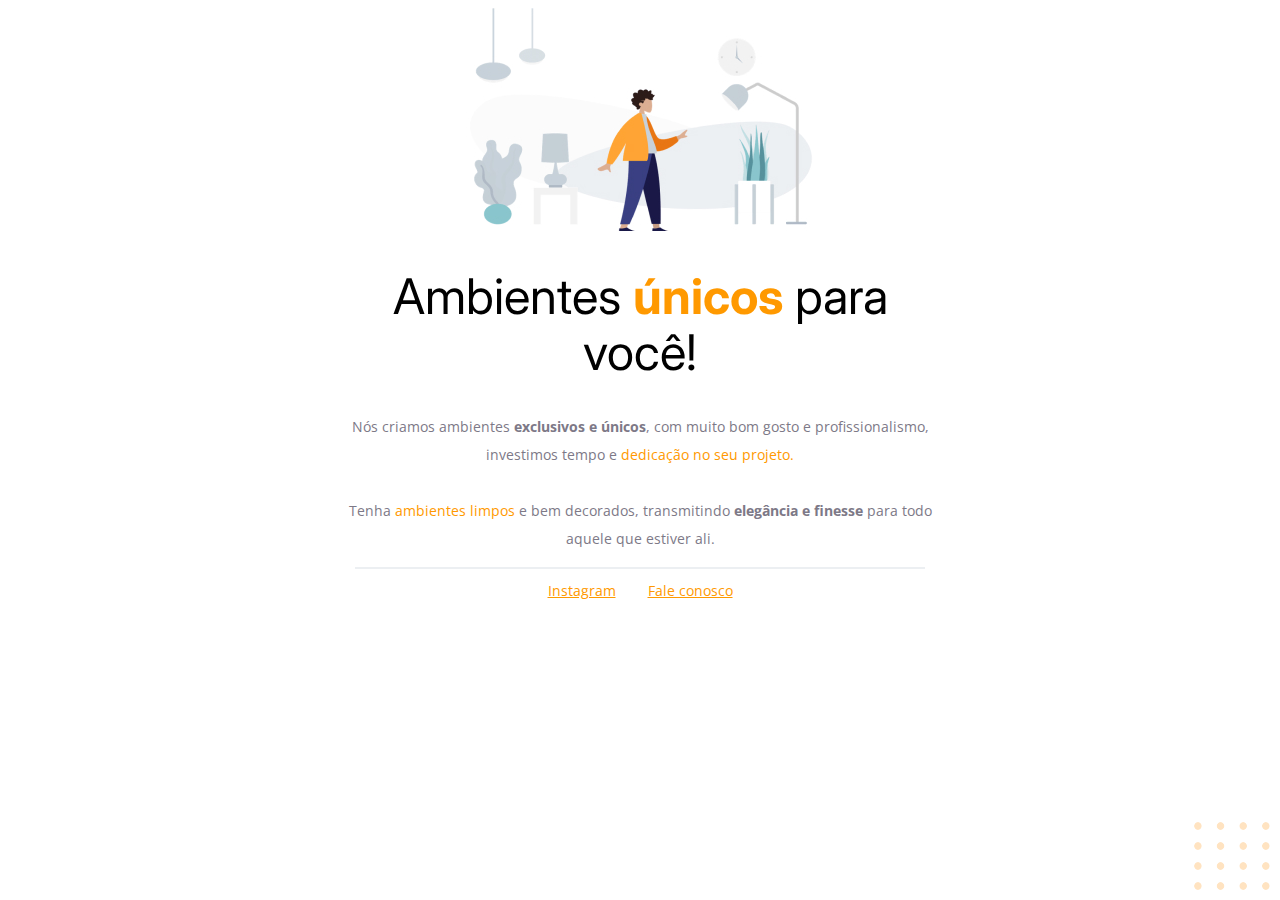
<file: desafio01/index.html>
<!-- Instrução que define o tipo do documento. -->
<!DOCTYPE html>
<html lang="pt-br">
  <!-- Tag <head> contém as instruções para a página -->
  <head>
    <link rel="preconnect" href="https://fonts.googleapis.com" />
    <link rel="preconnect" href="https://fonts.gstatic.com" crossorigin />
    <meta charset="UTF-8" />
    <meta name="viewport" content="width=device-width, initial-scale=1.0" />
    <title>Móveis customizados</title>

    <link
      href="https://fonts.googleapis.com/css2?family=Inter:wght@400;700&family=Open+Sans:wght@400;700&display=swap"
      rel="stylesheet"
    />

    <link rel="stylesheet" href="style.css" />
  </head>

  <!-- Tag <body> é o corpo do documento, onde tem as informações que serão mostradas. -->
  <body>
    <div id="hero">
      <img src="images/img1.jpg" alt="Desenho de uma pessoa vestindo uma camisa amarela em uma sala com Móveis"/>
      <h1>Ambientes <span>únicos</span> para você!</h1>
      <p>Nós criamos ambientes <strong>exclusivos e únicos</strong>, com muito
        bom gosto e profissionalismo, investimos tempo e
        <span>dedicação no seu projeto.</span>

        <br />
        <br />
        Tenha <span>ambientes limpos</span> e bem decorados, transmitindo
        <strong>elegância e finesse</strong>
        para todo aquele que estiver ali.
      </p>
    </div>


    <div id="footer">
      <div class="line"></div>
        <a target="_blank" href="https://instagram.com/moveisparavoce">Instagram</a>
        <a href="mailto:contato@moveisparavoce.com">Fale conosco</a>
    </div>


    <img id="balls" src="images/balls.svg" alt="Bolinhas alaranjadas no canto inferior direito da tela"/>
  </body>
</html>
</file>
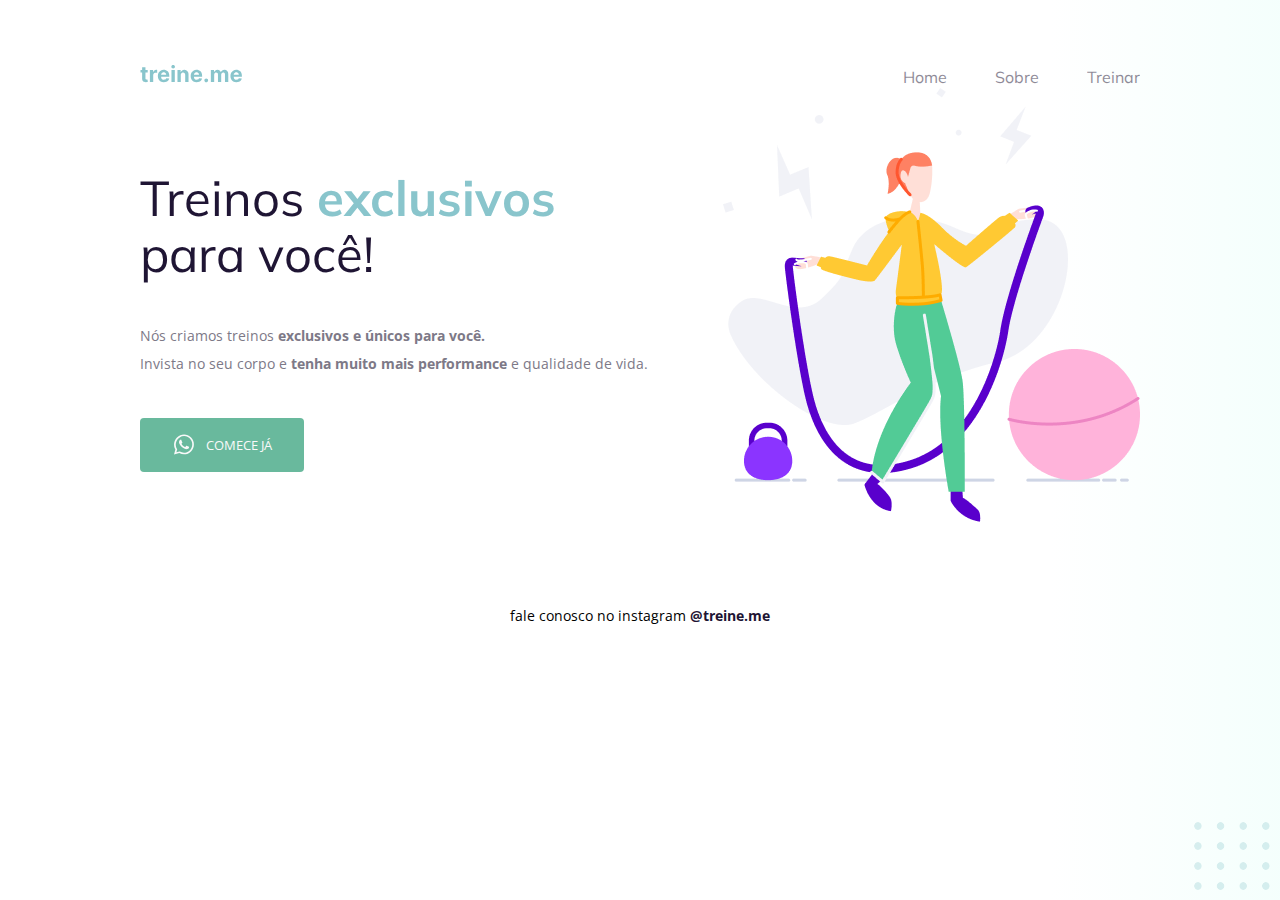
<file: desafio_02/index.html>
<!DOCTYPE html>
<html lang="pt-br">
  <head>
    <link rel="preconnect" href="https://fonts.googleapis.com">
    <link rel="preconnect" href="https://fonts.gstatic.com" crossorigin>

    <meta charset="UTF-8" />
    <meta name="viewport" content="width=device-width, initial-scale=1.0" />
    <title>Treine me</title>

    <link href="https://fonts.googleapis.com/css2?family=Mulish:wght@400;700&family=Open+Sans:wght@400;700&display=swap" rel="stylesheet">

    <link rel="stylesheet" href="./style.css">

  </head>
  <body>
    <div class="page">
      <nav>
          <a id="logo" href="#">
            <img src="images/logo.svg" alt="Treine.me" />
          </a>
          <ul>
            <li><a href="#">Home</a></li>
            <li><a href="#">Sobre</a></li>
            <li><a href="#">Treinar</a></li>
          </ul>
      </nav>
      
      <main>
          <section class="text">
            <h1>Treinos <span>exclusivos</span> para você!</h1>
           
            <p>
              Nós criamos treinos <strong>exclusivos e únicos para você.</strong></br>
              Invista no seu corpo e <strong>tenha muito mais performance</strong> e qualidade de vida.
            </p>

            <button>
              <img src="images/whats.svg" alt="Ícone do whatsapp"> Comece já                
            </button>

          </section>

            <img src="images/img.png" alt="Desenho de uma mulher pulando corta numa academia.">


      </main>

      <footer>
          fale conosco no instagram <a href="https://instagram.com/treineme" target="_blank">@treine.me</a>
      </footer>
    </div>

    <img id="balls" src="images/balls.svg" alt="Bolinhas decorativas verdes no canto inferior direito da página.">

  </body>
</html>
</file>
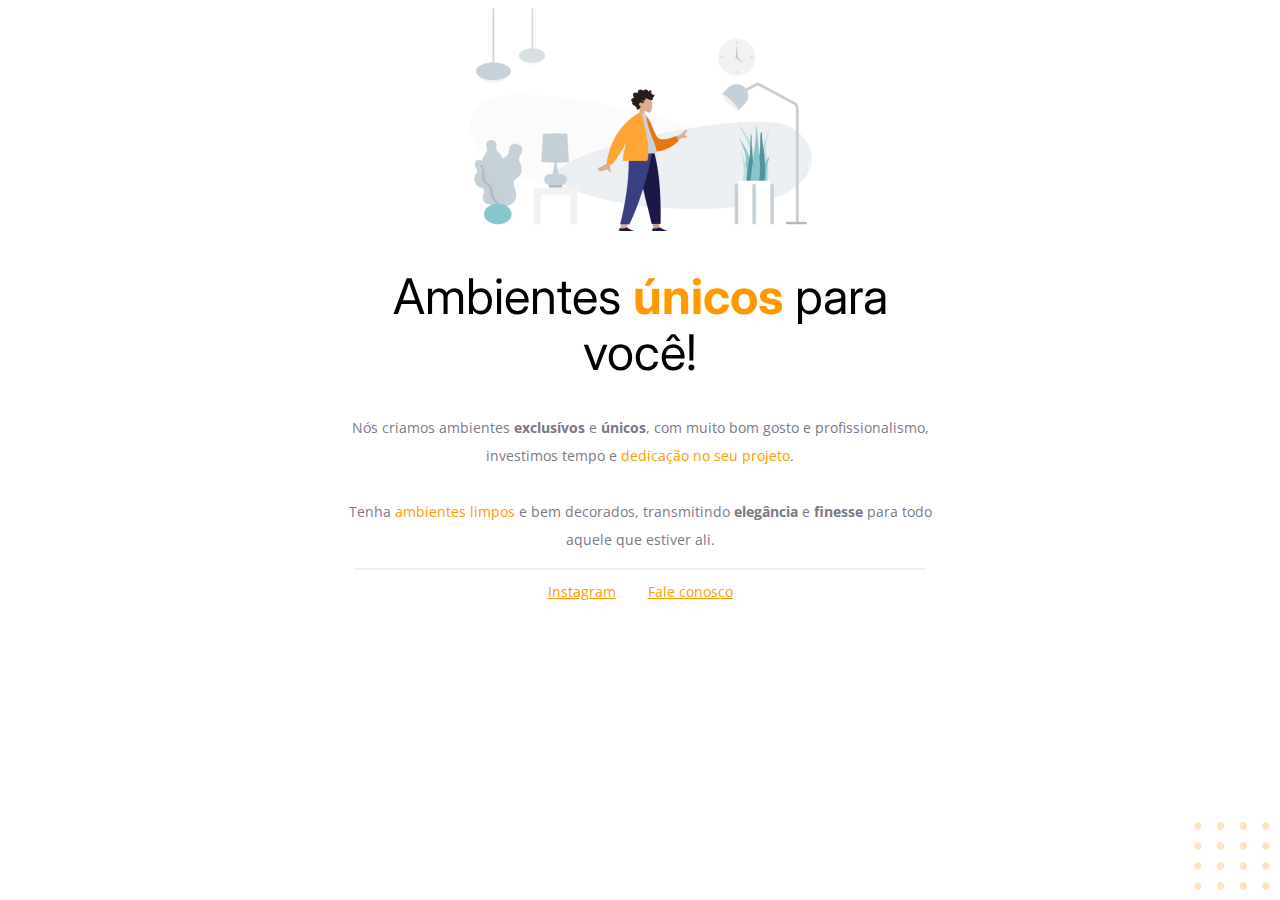
<file: projeto01/index.html>
<!DOCTYPE html>
<html lang="pt-br">
<head>
    <link rel="preconnect" href="https://fonts.googleapis.com">
    <link rel="preconnect" href="https://fonts.gstatic.com" crossorigin>
    <meta charset="UTF-8">
    <meta name="viewport" content="width=device-width, initial-scale=1.0">
    <title>Moveis customizados</title>
    <link href="https://fonts.googleapis.com/css2?family=Inter:wght@400;700&family=Open+Sans:wght@400;700&display=swap" rel="stylesheet">
    <link rel="stylesheet" href="style.css">

</head>
<body>
    <div id="hero">
        <img src="images/img1.jpg" alt="Pessoa vestindo camisa amarela">
        <h1>Ambientes <span> únicos</span> para você!</h1>

        <p>Nós criamos ambientes <strong>exclusívos</strong> e <strong>únicos</strong>,
            com muito bom gosto e profissionalismo, 
            investimos tempo e <span>dedicação no seu projeto</span>.
            <br/>
            <br/>
            Tenha <span>ambientes limpos</span> e bem decorados,
            transmitindo <strong>elegância</strong>  e 
        <strong>finesse</strong> para todo aquele que estiver ali.</p>
    </div>
    <div id="footer">
        <div id="line"></div>
        <a href="http://instagram.com/marcelomagario" target="_blank">Instagram</a>
        <a href="mailto:contato@marcelo.com">Fale conosco</a>
    </div>
    
<img id="balls" src="images/balls.svg" alt="Bolinhas no canto inferior direito da tela">   
</body>
</html>
</file>
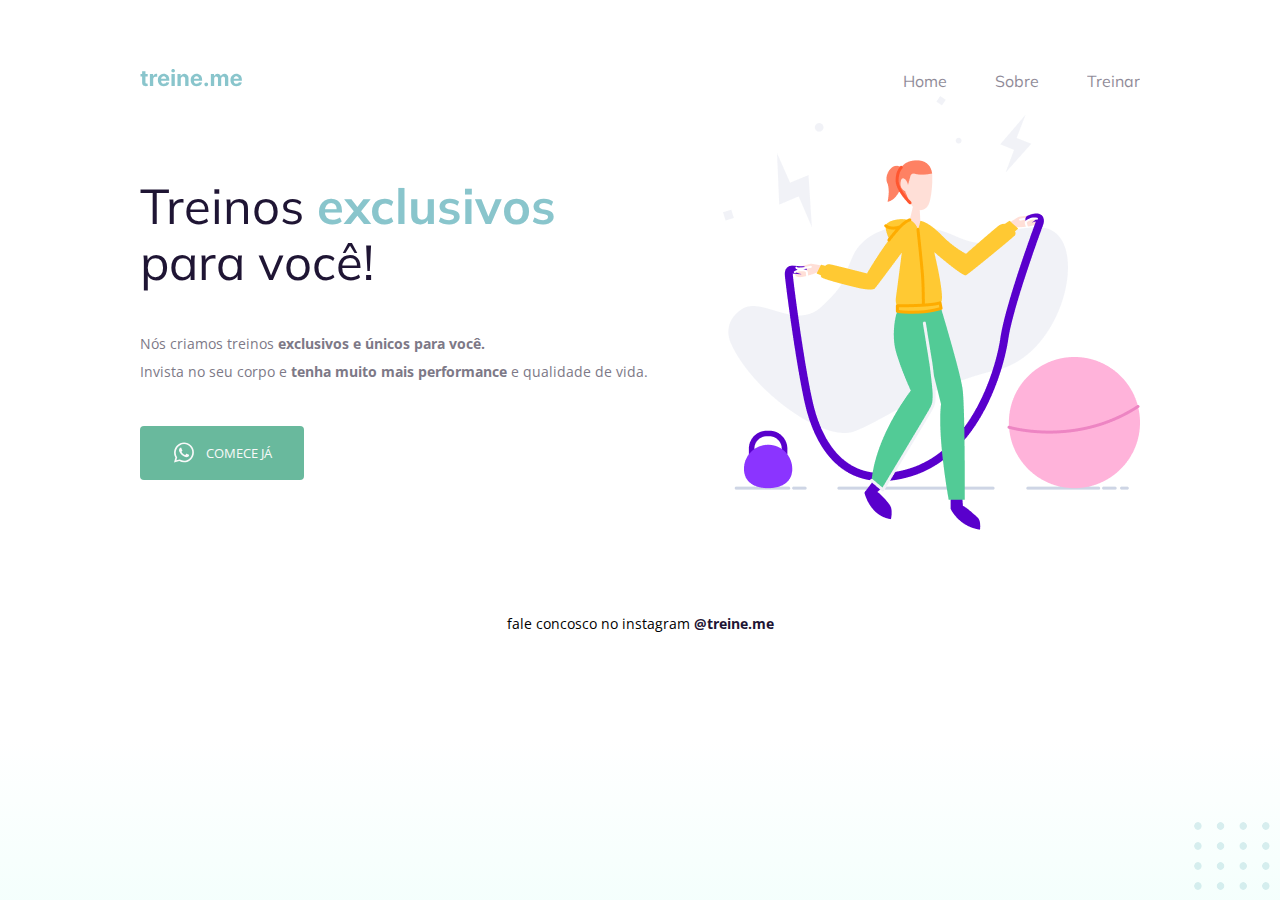
<file: projeto02/index.html>
<!DOCTYPE html>
<html lang="pt-br">
<head>
    <link rel="preconnect" href="https://fonts.googleapis.com">
    <link rel="preconnect" href="https://fonts.gstatic.com" crossorigin>
    <meta charset="UTF-8">
    <meta http-equiv="X-UA-Compatible" content="IE=edge">
    <meta name="viewport" content="width=device-width, initial-scale=1.0">
    <title>Treine me</title>
    
    <link href="https://fonts.googleapis.com/css2?family=DM+Sans:wght@500&family=Inter:wght@400;700&family=Mulish:wght@400;700&family=Open+Sans:wght@400;700&display=swap" rel="stylesheet">
    <link rel="stylesheet" href="style.css">

</head>
<body>
    <div class="page">
        
            <nav>
                <a id="logo" href="#">
                    <img src="./images/logo.svg" alt="Treine me">
                </a>
                <ul>
                    <li><a href="#"> Home</a></li>
                    <li><a href="#"> Sobre</a></li>
                    <li><a href="#"> Treinar</a></li>
                </ul>
            </nav>
        
        <main>
            <section class="text">
                <h1>Treinos <span>exclusivos</span> para você!</h1>
                <p>Nós criamos treinos <strong> exclusivos e únicos para você.</strong> <br>
                 Invista no seu corpo e <strong>tenha muito mais performance</strong> e qualidade de vida.</p>
                 <button><img src="./images/whats.svg" alt="Icone do Whatsapp"> Comece já</button>
            </section>
            <img src="./images/img.png" alt="desenho de umaa mulher pulando corda numa academia">
        </main>
        <footer>fale concosco no instagram <a href="https://instagram.com/treineme" target="_blank">@treine.me</a></footer>
    </div>
    <img id="balls" src="./images/balls.svg" alt="bolinhas decorativas">
</body>
</html>
</file>
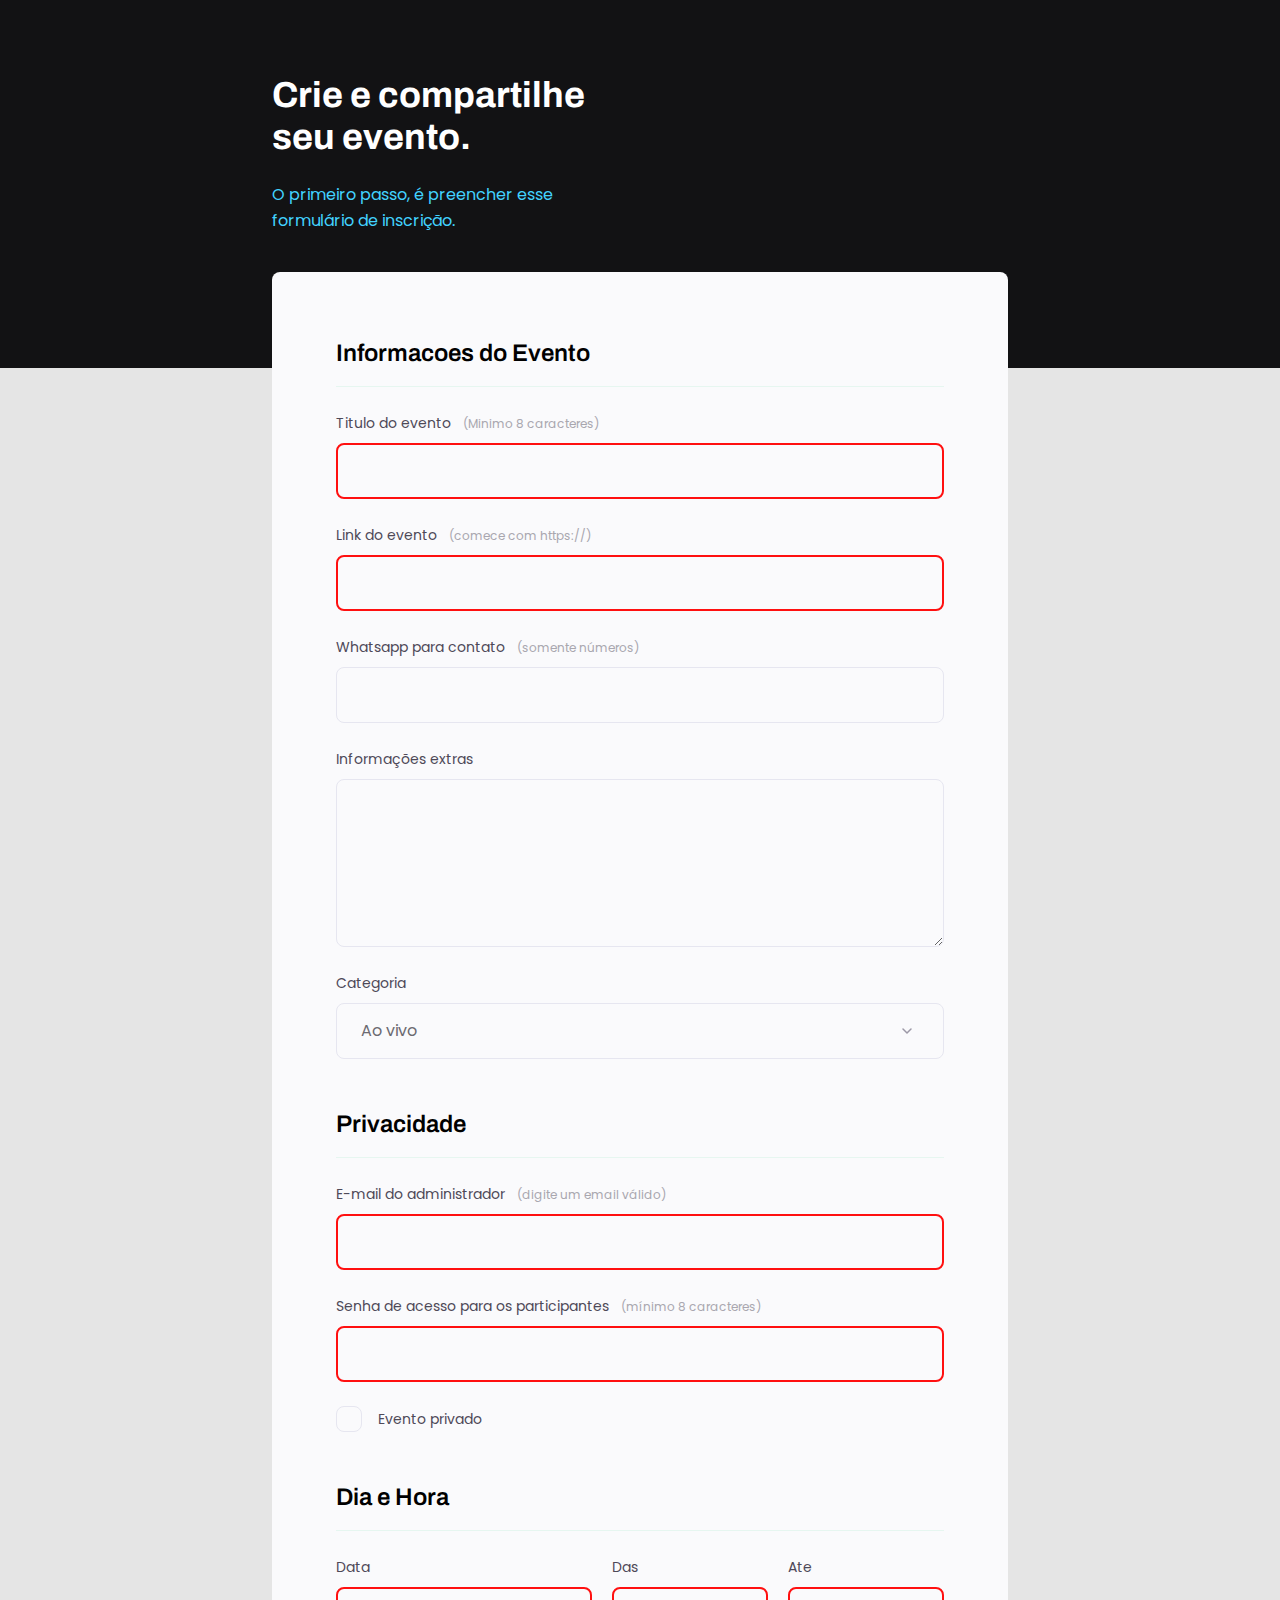
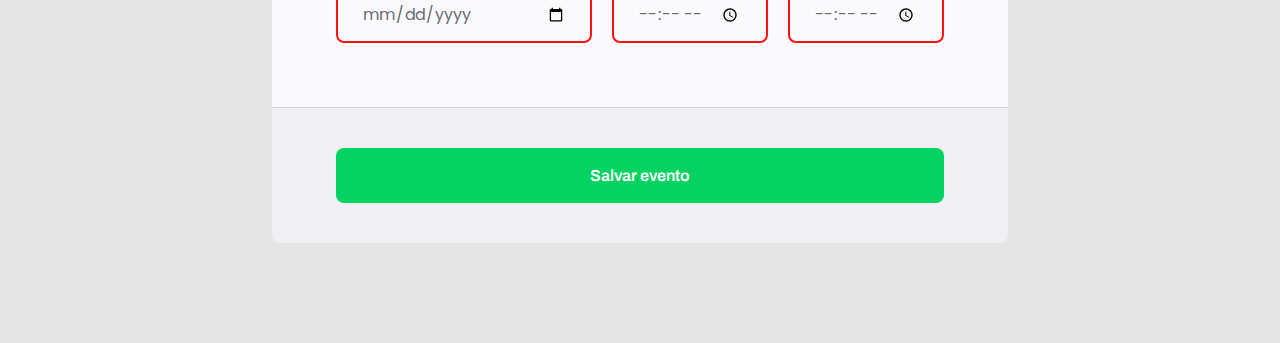
<file: projeto03/index.html>
<!DOCTYPE html>
<html lang="pt-br">
<head>
    <link rel="preconnect" href="https://fonts.googleapis.com">
    <link rel="preconnect" href="https://fonts.gstatic.com" crossorigin>
    <meta charset="UTF-8">
    <meta name="viewport" content="width=device-width, initial-scale=1.0">
    <title>Crie e compartilhe seu evento.</title>
    <link rel="stylesheet" href="style.css">

    <link href="https://fonts.googleapis.com/css2?family=Archivo:wght@600;700&family=Poppins&display=swap" rel="stylesheet">



</head>
<body>
    <div class="page">
        <header>
            <h1>Crie e compartilhe seu evento.</h1>
            <p>O primeiro passo, é preencher esse formulário de inscrição.</p>
        </header>

        <form id="my-form">
            <fieldset>
                
                <div class="fieldset-wrapper">
                    
                    <legend>Informacoes do Evento</legend>


                    <div class="input-wrapper">
                        <label for="event-title">Titulo do evento<span>(Minimo 8 caracteres)</span></label>
                        <input type="text" id="event-title" required />
                    </div>

                    <div class="input-wrapper">
                        <label for="event-link">Link do evento<span>(comece com https://)</span></label>
                        <input type="url" id="event-link" required />
                    </div>

                    <div class="input-wrapper">
                        <label for="event-whatsapp">Whatsapp para contato<span>(somente números)</span></label>
                        <input type="number" id="event-whatsapp" />
                    </div>

                    <div class="input-wrapper">
                        <label for="event-info">Informações extras</label>
                        <textarea id="event-info"></textarea>
                    </div>


                    <div class="input-wrapper">
                        <label for="event-category">Categoria</label>
                        <select id="event-category">
                            <option value="live">Ao vivo</option>
                            <option value="podcast">Podcast</option>
                            <option value="mentorship">Mentoria</option>
                        </select>
                    </div>
                </div>
            </fieldset>
        
            <fieldset>
                
                <div class="fieldset-wrapper">

                    <legend>Privacidade</legend>


                    <div class="input-wrapper">
                        <label for="event-email">E-mail do administrador<span>(digite um email válido)</span></label>
                        <input type="email" id="event-email" required />
                    </div>

                    <div class="input-wrapper">
                        <label for="event-password">Senha de acesso para os participantes<span>(mínimo 8 caracteres)</span></label>
                        <input type="password" id="event-password" required />
                    </div>

                    <div class="checkbox-wrapper">
                        
                        <input type="checkbox" id="event-private" />
                        <label for="event-private">Evento privado</label>
                        
                    </div>

                </div>
            </fieldset>

            <fieldset>
                
                <div class="fieldset-wrapper">

                    <legend>Dia e Hora</legend>

                    <div class="col-3">
                        <div class="input-wrapper">
                            <label for="event-date">Data</label>
                            <input type="date" id="event-date" required/>
                        </div>
    
                        <div class="input-wrapper">
                            <label for="event-begin">Das</label>
                            <input type="time" id="event-begin" required/>
                        </div>

                        <div class="input-wrapper">
                            <label for="event-end">Ate</label>
                            <input type="time" id="event-end" required/>
                        </div>
                    </div>
               
                </div>
            </fieldset>          

        </form>
        
        <footer>
            <button
            class="button"
            form="my-form">
            Salvar evento
        </button>
<!-- 
            <input
            class="button"
            type="submit"
            form="my-form"
            value="Salvar evento"> -->
        </footer>

    </div>
    
</body>
</html>
</file>
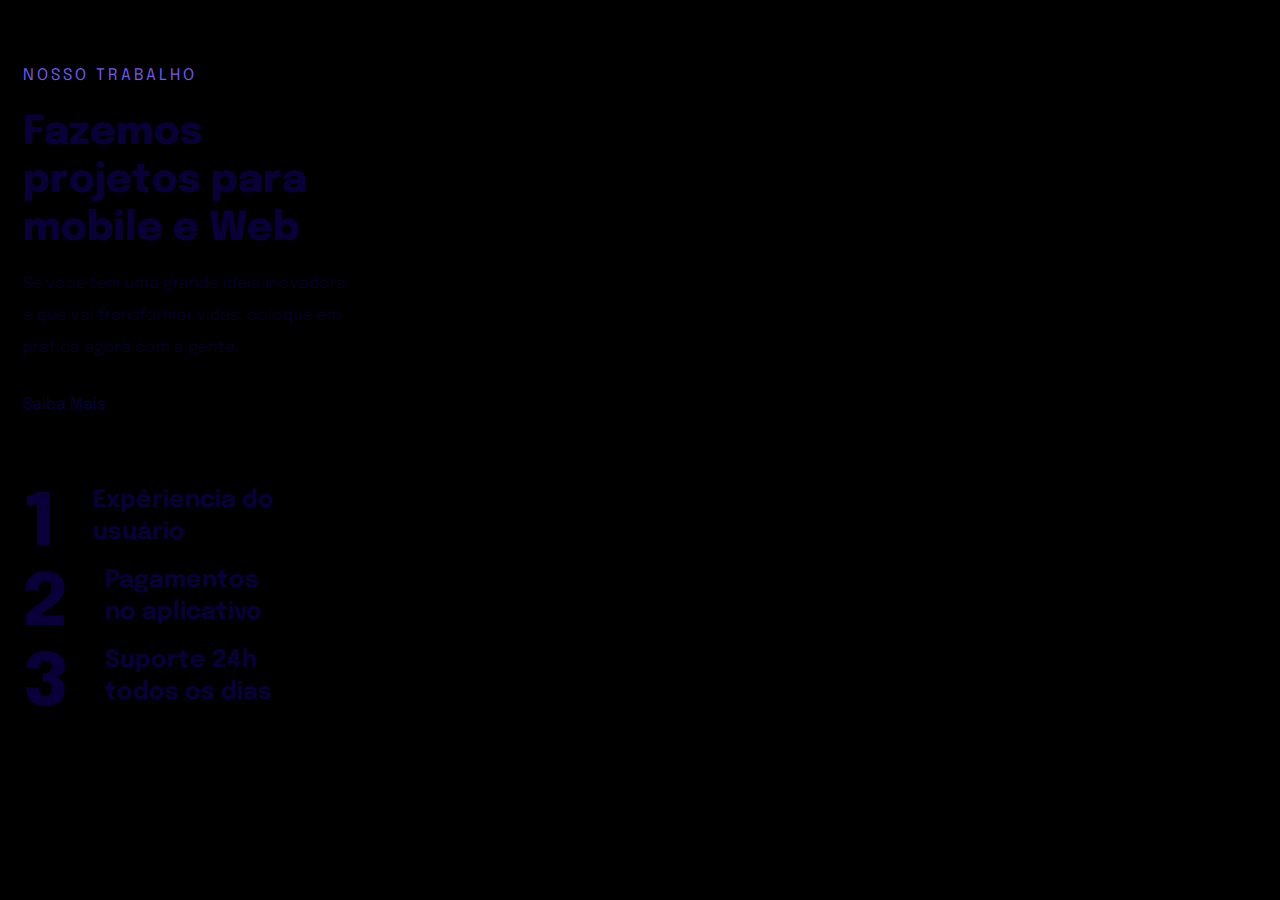
<file: projeto04/index.html>
<!DOCTYPE html>
<html lang="pt-br">
<head>
    <link rel="preconnect" href="https://fonts.googleapis.com">
    <link rel="preconnect" href="https://fonts.gstatic.com" crossorigin>
    
    <meta charset="UTF-8">
    <meta name="viewport" content="width=device-width, initial-scale=1.0">
    <title>Introdução à Resposividade</title>
    <link rel="stylesheet" href="style.css" />
    <link href="https://fonts.googleapis.com/css2?family=Epilogue:wght@400;700;800&display=swap" rel="stylesheet">
</head>
<body>
    <main>
        <p>Nosso Trabalho</p>
        <h1>Fazemos projetos para mobile e Web</h1>
        <p>Se você tem uma grande ideia inovadora e que vai transformar vidas, coloque em prática agora com a gente. </p>
        <a href="#">Saiba Mais</a>
        <ul>
            <li><span>1</span>Expêriencia do usuário</li>
            <li><span>2</span>Pagamentos no aplicativo</li>
            <li><span>3</span>Suporte 24h todos os dias</li>
        </ul>
    </main>
</body>
</html>
</file>
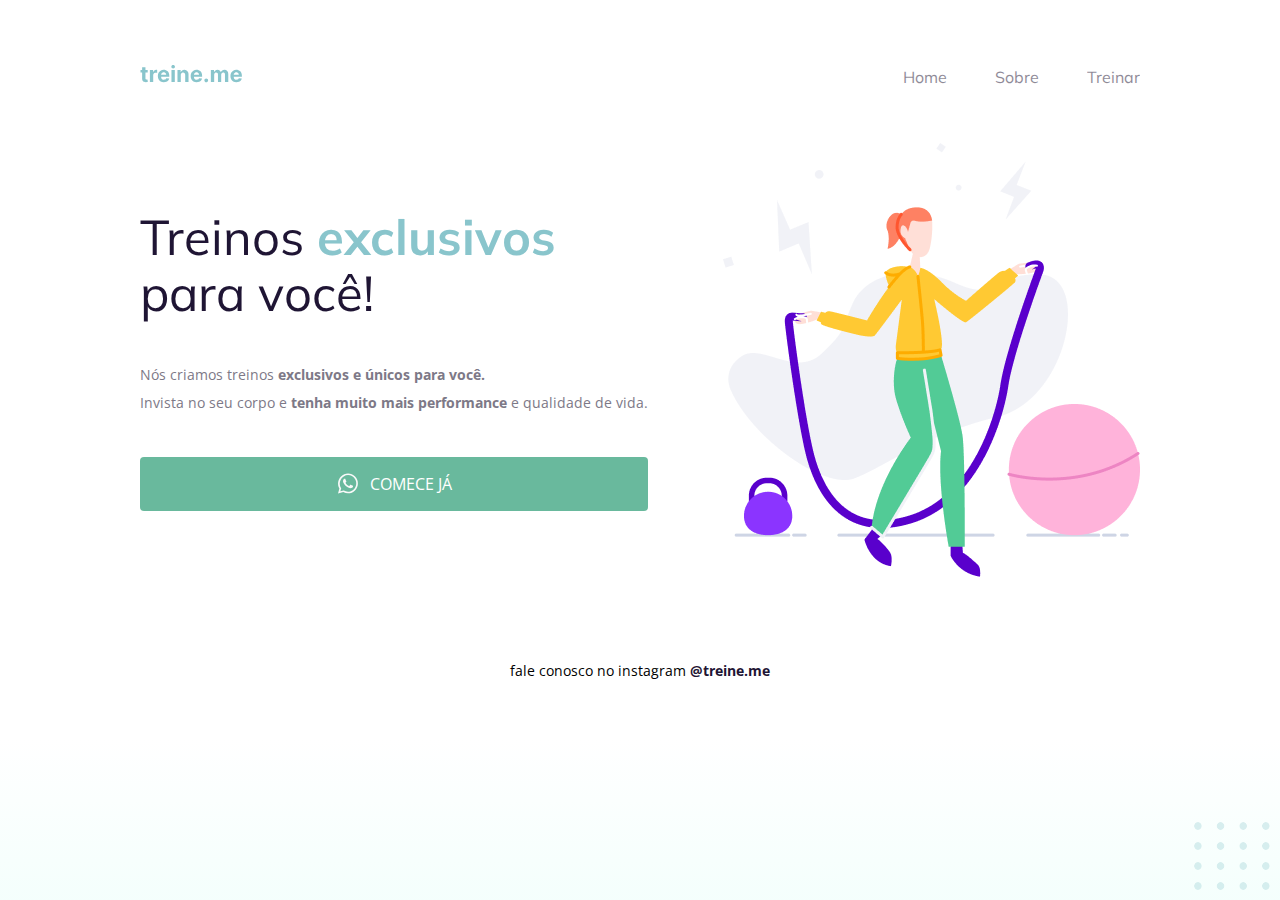
<file: projeto02/Desafio02_intermediario/index.html>
<!DOCTYPE html>
<html lang="pt-br">
  <head>
    <link rel="preconnect" href="https://fonts.googleapis.com">
    <link rel="preconnect" href="https://fonts.gstatic.com" crossorigin>

    <meta charset="UTF-8" />
    <meta name="viewport" content="width=device-width, initial-scale=1.0" />
    <title>Treine me</title>

    <link href="https://fonts.googleapis.com/css2?family=Mulish:wght@400;700&family=Open+Sans:wght@400;700&display=swap" rel="stylesheet">

    <link rel="stylesheet" href="style.css">

  </head>
  <body>
    <div class="page">
        <div class="nav">
          <a id="logo" href="#">
            <img src="images/logo.svg" alt="Treine.me" />
          </a>
          <div class="list">
            <div class="item"><a href="#">Home</a></div>
            <div class="item"><a href="#">Sobre</a></div>
            <div class="item"><a href="#">Treinar</a></div>
          </div>
        </div class="nav">
    
      <div class="main">
        <div>
          <div class="title">Treinos <span>exclusivos</span> para você!</div>

          <div class="subtitle">
            Nós criamos treinos <strong>exclusivos e únicos para você.</strong></br>
            Invista no seu corpo e <strong>tenha muito mais performance</strong> e qualidade de vida.
          </div>

          <div class="button">
              <img src="images/whats.svg" alt="Ícone do whatsapp">
              Comece já
          </div>

        </div>

        <img src="images/img.png" alt="Desenho de uma mulher pulando corta numa academia.">
      </div>
      <div class="footer">
          fale conosco no instagram <a href="https://instagram.com/treineme" target="_blank">@treine.me</a>
      </div>
    </div>

    <img id="balls" src="images/balls.svg" alt="Bolinhas decorativas verdes no canto inferior direito da página.">

  </body>
</html>
</file>
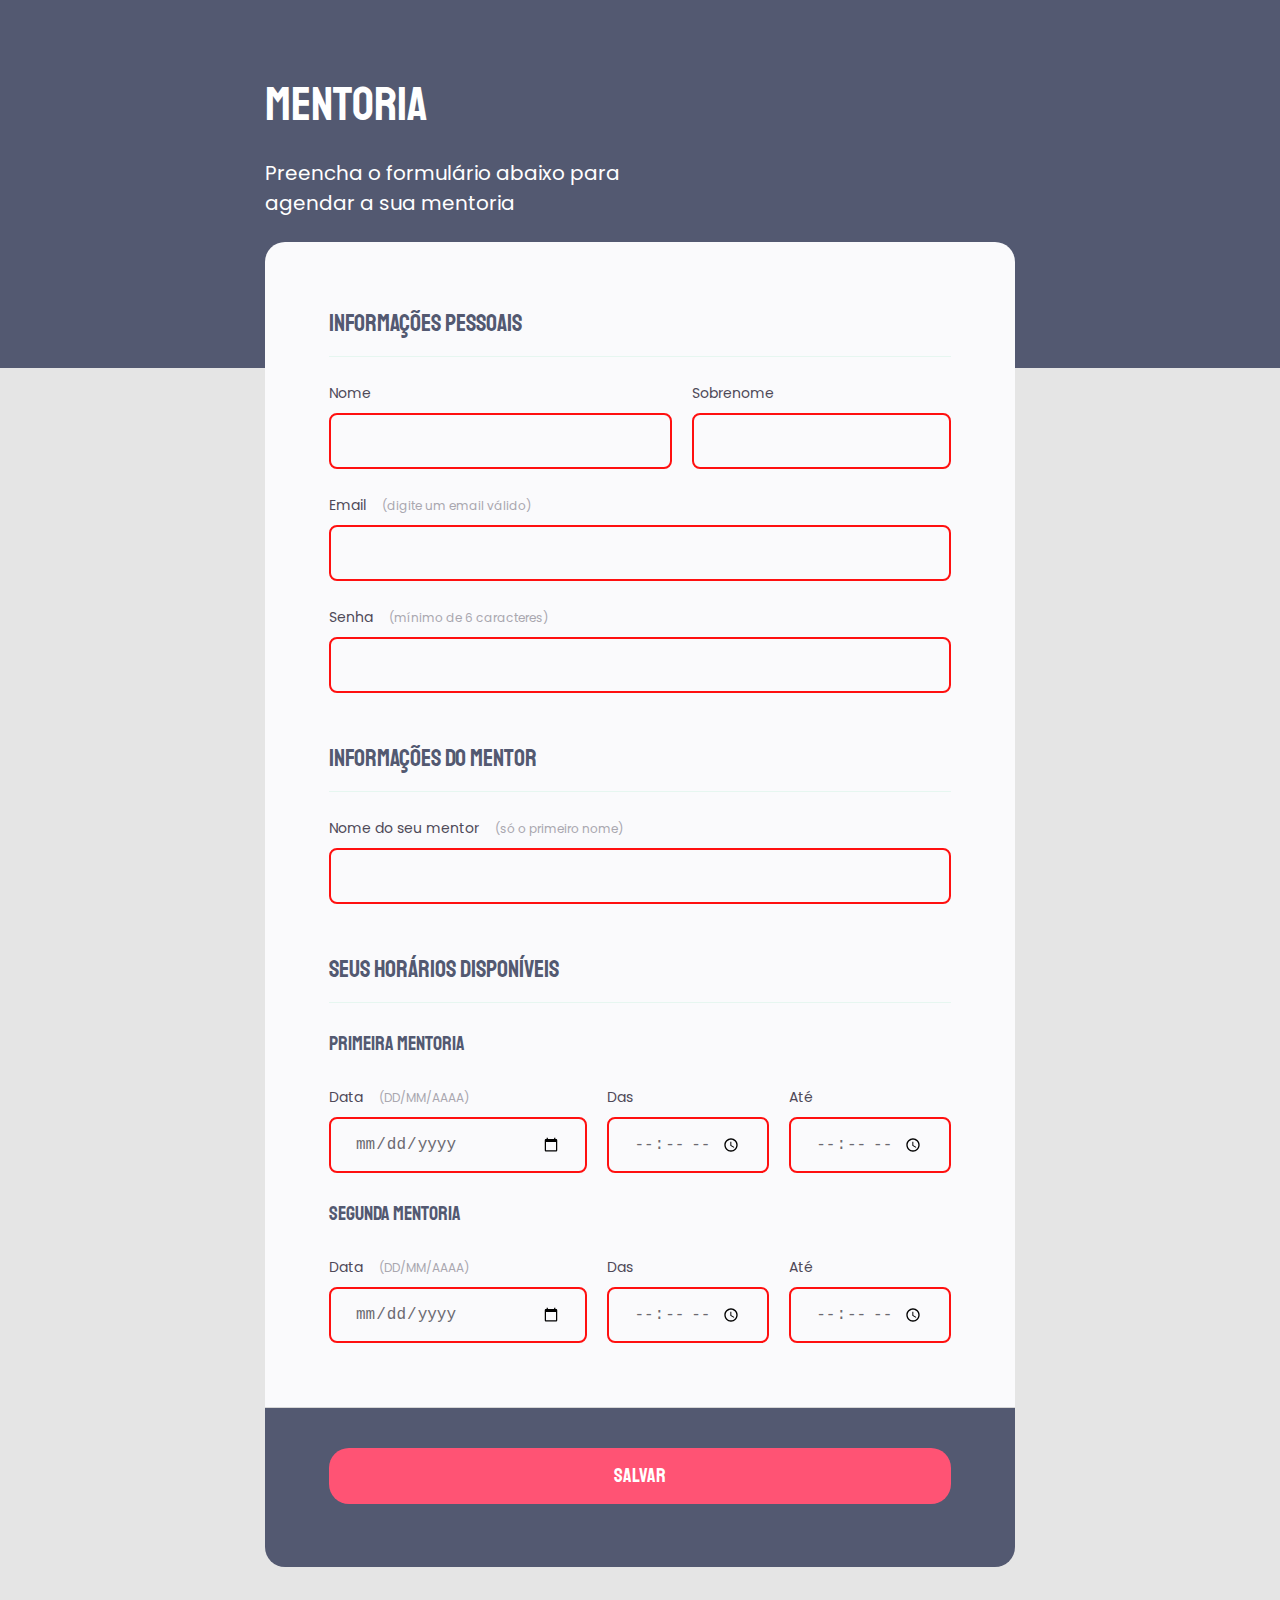
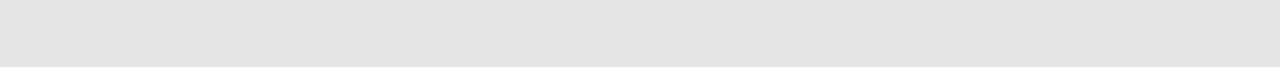
<file: projeto03/desafio03/index.html>
<!DOCTYPE html>
<html lang="pt-br">
<head>
    <link rel="preconnect" href="https://fonts.googleapis.com">
    <link rel="preconnect" href="https://fonts.gstatic.com" crossorigin>
    <meta charset="UTF-8">
    <meta http-equiv="X-UA-Compatible" content="IE=edge">
    <meta name="viewport" content="width=device-width, initial-scale=1.0">
    <title>Mentoria</title>
    <link rel="stylesheet" href="style.css">
    <link href="https://fonts.googleapis.com/css2?family=Poppins&family=Staatliches&display=swap" rel="stylesheet">
</head>
<body>
    <div class="page">
        <header>
            <h1>Mentoria</h1>
            <p>Preencha o formulário abaixo para agendar a sua mentoria</p>
        </header>

        <form id="my-form">
            <fieldset>
                <div class="fieldset-wrapper">

                    <legend>Informações pessoais</legend>
                        <div class="col-3">
                            <div class="input-wrapper">
                                <label for="event-name"> Nome </label>     
                                <input type="text" id="event-name" required />
                            </div>

                            <div class="input-wrapper">
                                <label for="event-surname"> Sobrenome </label>     
                                <input type="text" id="event-surname" required />
                            </div>
                        </div>    
                    <div class="input-wrapper">
                        <label for="event-email"> Email <span>(digite um email válido)</span> </label>     
                        <input type="email" id="event-name" required />
                    </div>

                    <div class="input-wrapper">
                        <label for="event-password"> Senha <span>(mínimo de 6 caracteres)</span> </label>     
                        <input type="password" id="event-password" required />
                    </div>

                </div>
            </fieldset>

            <fieldset>
                <div class="fieldset-wrapper">
                    <legend>Informações do mentor</legend>

                    <div class="input-wrapper">
                        <label for="event-mentor"> Nome do seu mentor <span>(só o primeiro nome)</span> </label>     
                        <input type="text" id="event-mentor" required />
                    </div>
                </div>
            </fieldset> 

            <fieldset>
                <div class="fieldset-wrapper">
                    <legend>Seus horários disponíveis</legend>
                    
                    <p>Primeira mentoria</p>
                    <div class="col-3">
                        <div class="input-wrapper">
                            <label for="event-date">Data <span>(DD/MM/AAAA)</span></label>
                            <input type="date" id="event-date" required/>
                        </div>
    
                        <div class="input-wrapper">
                            <label for="event-begin">Das</label>
                            <input type="time" id="event-begin" required/>
                        </div>

                        <div class="input-wrapper">
                            <label for="event-end">Até</label>
                            <input type="time" id="event-end" required/>
                        </div>
                    </div>
                    
                    <p>Segunda mentoria</p>
                    <div class="col-3">
                        <div class="input-wrapper">
                            <label for="event-date">Data <span>(DD/MM/AAAA)</span></label>
                            <input type="date" id="event-date" required/>
                        </div>
    
                        <div class="input-wrapper">
                            <label for="event-begin">Das</label>
                            <input type="time" id="event-begin" required/>
                        </div>

                        <div class="input-wrapper">
                            <label for="event-end">Até</label>
                            <input type="time" id="event-end" required/>
                        </div>
                    </div>
                </div>
            </fieldset>
        </form>


        <footer>
            <button
            class="button"
            form="my-form">
            Salvar
        </button>

        </footer>
    </div>
</body>
</html>
</file>
<file: desafio01/style.css>
body {
  font-family: "Open Sans", sans-serif;
  text-align: center;
}

#hero {
    width: 592px;
    margin: auto;
}

#hero img {
  margin-bottom: 0 auto 72px;
}

h1 {
  font-family: "Inter", sans-serif;
  font-size: 49px;
  line-height: 56px;
  font-weight: normal;
  margin-bottom: 32px;
}

h1 span {
  font-weight: bold;
}

span, a {
  color: #ff9900;
}

p, #footer {
  color: #7d7987;
  font-size: 14px;
  line-height: 28px;
}

#footer a + a {
    margin-left: 28px;
}

.line {
    width: 568px;
    height: 0;
    margin: 0 auto 8px;
    border: 1px solid #ECEFF2;
}

#balls {
    position: fixed;
    bottom: 0;
    right: 0;
}
</file>
<file: desafio_02/style.css>
nav {
    display: flex;
    justify-content: space-between;
    }
  
  ul {
    display: flex;
    list-style: none;
    gap: 48px;
    align-items: center;
    margin: 0;
    padding: 0;
  }
  
  a {
    text-decoration: none;
    color: #1F1534;
  }
  
  ul li a {
      opacity: 0.5;
  }
  
  ul li a:hover {
    font-weight: bold;
    opacity: 1;
  }
  
  h1, ul {
    font-family: "Mulish", sans-serif;
    /* gap: 48px; */
  }

  main {
    display: flex;
    align-items: center;
    justify-content: space-between;
  }

  h1 {
    font-size: 49px;
    line-height: 56px;
    color: #1F1534;
    font-weight: normal;
    width: 490px;
  }
  
  h1 span {
    color: #89C5CC;
    font-weight: bold;
  }

  body {
    margin: 0;
    font-family: "Open Sans", sans-serif;
    background: linear-gradient(90deg, rgb(227, 255, 248, 0) 82.08%, rgb(227, 255, 248, 0.38) 100%);
    min-height: 100vh;
  }
  .page {
    width: 1000px;  
    margin: 0 auto;
    padding-top: 65px;
  }
  
    section p {
    font-size: 14px;
    line-height: 28px;
    color: #7d7987;
    margin: 40px 0;
  }
  
  button {
    display: flex;
    justify-content: center;
    align-items: center;
    gap: 10px;
    text-transform: uppercase;
    font-family: "Open Sans", sans-serif;
    color: #F9F9F9;
    background: #69B99D;
    border: 0;
    padding: 14px 32px 15px;
  
   

    border-radius: 4px;
    cursor: pointer;
  }
  
  button:hover {
      background: #4EA788;
      
  }
  
  footer {
    text-align: center;
    margin-top: 80px;
    font-size: 14px;
    line-height: 28px;
    color: #000;
    font-family: 'Open Sans', sans-serif;
  }
  
  footer a {
    font-weight: bold;
  }
  
  #balls {
      position: fixed;
      bottom: 0;
      right: 0;
  }
</file>
<file: projeto01/style.css>
body {
    font-family: 'Open Sans', sans-serif;
    text-align: center;
}

#hero {
    width: 592px;
    margin: auto;
}

#hero img {
    margin-bottom: 0 auto 72px;
}


h1 {
    font-family: 'Inter', sans-serif;
    font-size: 49px;
    line-height: 56px;
    font-weight: normal;
}

h1 span {
    font-weight: bold;
}

span, a {
    color: #FF9900;
}


p, #footer {
    color: #7D7987;
    font-size: 14px;
    line-height: 28px;
}


/* Pegue um a que tenha anterior a ele um a  */
#footer a + a {
    margin-left: 28px;

}
/* a {
    font-size: 14px;
} */

#line {
    width: 568px;
    height: 0px;
    margin: 0px auto 8px;
    border: 1px solid #ECEFF2;
}

#balls {
    position: fixed;
    bottom: 0px;
    right: 0px;
}
</file>
<file: projeto02/style.css>
nav {
    display: flex;
    justify-content: space-between;
}

ul {
    display: flex;
    list-style: none;
    gap: 48px;
    align-items: center;
    margin: 0;
    padding: 0;   
}

a {
    text-decoration: none;
    color: #1F1534;
}

ul li a {
    opacity: 0.5;
}

/* Pseudo-class */
ul li a:hover {
    font-weight: bold;
    opacity: 1;
}

h1, ul {
    font-family: 'Mulish', sans-serif;
}

main {
    display: flex;
    align-items: center;
    justify-content: space-between;
}

h1 {
    font-size: 49px;
    line-height: 56px;
    color: #1F1534;
    font-weight: normal;
    width: 490px;
}

h1 span {
    color: #89C5CC;
    font-weight: bold;
}

body {
    margin: 0;
    font-family: 'Open Sans', sans-serif;
    background: linear-gradient(180deg, rgba(227, 255, 248, 0) 82.08%, rgba(227, 255, 248, 0.38) 100%);
    min-height: 100vh;
}
.page {
    width: 1000px;
    margin: 0 auto;
    padding-top: 65px; 
}

section p {
    font-size: 14px;
    line-height: 28px;
    color: #7D7987;
    margin: 40px 0;
    font-family: 'Open Sans', sans-serif;
}

button {
    display: flex;
    justify-content: center;
    align-items: center;
    gap: 10px;

    text-transform: uppercase;
    font-family: 'Open Sans', sans-serif;
    color: #F9F9F9;
    
    background-color: #69B99D;
    border: 0;
    border-radius: 4px;
    padding: 14px 32px 15px;

    cursor: pointer;
}

button:hover {
    background-color:#3ba27e; ;
}

footer {
    text-align: center;
    margin-top: 80px;
    font-size: 14px;
    line-height: 28px;
    color: #000;
    font-family: 'Open Sans', sans-serif;
}

footer a {
    font-weight: bold;
}

#balls {
    position: fixed;
    bottom: 0;
    right: 0;
}
</file>
<file: projeto03/style.css>
* {
    margin: 0;
    padding: 0;
    box-sizing: border-box;
}



body, input, select, textarea {
    font-family: 'Poppins', sans-serif;
}

body {
    background-color: #E5E5E5;
}

body::before {
    content: '';
    width: 100%;
    height: 368px;
    
    position: absolute;
    top: 0;
    left: 0;
    z-index: -1;
    background: #121214;
}

.page {
    width: 736px;
    margin: 0 auto;
}

header {
    width: 319px;
    margin-top: 74px;
}

header h1 {
    font-family: 'Archivo', sans-serif;
    font-weight: bold;
    font-size: 36px;
    line-height: 42px;
    color: #FFFFFF;
    margin-bottom: 24px;
}

header p {
    font-size: 16px;
    line-height: 26px;
    color: #42D3FF;
}

form {
    background: #FAFAFC;
    min-height: 300px;
    margin-top: 38px;
    border-radius: 8px 8px 0 0;
    
    padding: 64px;  
    
    display: flex;
    flex-direction: column;
    gap: 48px;

} 

fieldset {
    border: none;
}


.fieldset-wrapper {
    display: flex;
    flex-direction: column;
    gap: 24px;
}

fieldset legend {
    font-family: 'Archivo', sans-serif;
    font-weight: 600;
    font-size: 24px;
    line-height: 34px;

    width: 100%;

    border-bottom: 1px solid #E6F6F0;
    padding-bottom: 16px;
}

.input-wrapper {
    display: flex;
    flex-direction: column;
}

.input-wrapper label,
.checkbox-wrapper label {
    font-size: 14px;
    line-height: 24px;

    color: #4E4958;

    margin-bottom: 8px;
}

.input-wrapper label span {
    margin-left: 12px;
    font-size: 12px;
    line-height: 20px;
    color: #a9a7af;
}

.input-wrapper label span:hover {
    color: #6C6A71;
}

.input-wrapper input,
.input-wrapper textarea,
.input-wrapper select {
    background: #FAFAFC;

    border: 1px solid #E6E6F0;
    border-radius: 8px;

    height: 56px;

    padding: 0 24px;

    font-size: 16px;
    line-height: 26px;

    color: #6c6a71;
}   

.input-wrapper textarea {
    padding: 0;
    height: 168px;
}

.input-wrapper select {
    appearance: none;
    -webkit-appearance: none;

    background-image: url("data:image/svg+xml,%3Csvg width='24' height='24' viewBox='0 0 24 24' fill='none' xmlns='http://www.w3.org/2000/svg'%3E%3Cg clip-path='url(%23clip0_1_54)'%3E%3Cpath d='M8 10L12 14L16 10' stroke='%239C98A6' stroke-width='1.5' stroke-linecap='round' stroke-linejoin='round'/%3E%3C/g%3E%3Cdefs%3E%3CclipPath id='clip0_1_54'%3E%3Crect width='24' height='24' fill='white'/%3E%3C/clipPath%3E%3C/defs%3E%3C/svg%3E%0A");
    background-repeat: no-repeat;
    background-position: right 24px top 50%;
}


.col-3 {
    display: flex;
    gap: 20px;
}

.col-3 > div:nth-child(1) {
    width: 100%;
}

.checkbox-wrapper {
    position: relative;
  }

.checkbox-wrapper label {
    display: flex;
    align-items: center;
    gap: 16px;
    
    margin: 0;
}

.checkbox-wrapper input {
    position: absolute;
    top:0;
    left: 0;
    width: 24px;
    height: 24px;
  
    opacity: 0;
  }

.checkbox-wrapper label::before {
    content: '';
    width: 24px;
    height: 24px;
    display: block;
  
    border: 1px solid #E6E6F0;
    border-radius: 8px;
  }

.checkbox-wrapper input:checked + label::before {
    background-image: url("data:image/svg+xml,%3Csvg width='24' height='24' viewBox='0 0 24 24' fill='none' xmlns='http://www.w3.org/2000/svg'%3E%3Cg clip-path='url(%23clip0_1368_20)'%3E%3Cpath d='M9 16.17L4.83 12L3.41 13.41L9 19L21 7L19.59 5.59L9 16.17Z' fill='%2342D3FF'/%3E%3C/g%3E%3Cdefs%3E%3CclipPath id='clip0_1368_20'%3E%3Crect width='24' height='24' fill='white'/%3E%3C/clipPath%3E%3C/defs%3E%3C/svg%3E%0A");
}

.checkbox-wrapper input:focus + label::before {
    outline: 2px solid black;
  }


footer {
    background: #F0F0F4;
    
    height: 136px;
  
    display: flex;
    flex-direction: column;

    padding: 40px 64px;
    margin-bottom: 100px;

    border-top: 1px solid #d6d6d6;
    border-radius: 0 0 8px 8px;
}

footer .button {
    height: 56px;
    background: #04D361;
    border: 0;
    border-radius: 8px;

    font-family: 'Archivo';
    color: #FFFFFF;
    font-weight: 600;
    font-size: 16px;
    line-height: 26px;
}

footer .button:hover {
    background-color: #03622e;
}

input:invalid {
    border: 2px solid #FF1010;
}
</file>
<file: projeto04/style.css>
* {
    margin: 0;
    padding: 0;
    box-sizing: border-box;
}

ul {
    list-style: none;
}

:root {
    /* 1 rem = 16px */
    font-size: 62.5%; /*Equivale a 10px*/
}


body {
    background: #ECE9FD;
    padding: 6.0rem 2.3rem 6.6rem;
    font-size: 1.6rem;
    font-family: 'Epilogue', sans-serif;
}

main {
    max-width: 33.0rem;
}

h1 {
    font-weight: 800;
    font-size: 4.0rem;
    line-height: 4.8rem;
    color: #090039;
    margin-bottom: 1.5rem;
}

/* P que tenha o H1 anteriormente */
h1 + p {
    color: rgba(10, 0, 57, 0.64);
    line-height: 3.2rem;

    margin-bottom: 3.2rem;   
}

main p:first-child {
    color: #7158EF;

    font-size: 1.6rem;
    line-height: 3.2rem;
    letter-spacing: 3px;
    text-transform: uppercase;
    margin-bottom: 1.7rem;
}


a {
    color:#090039;
    text-decoration: none;
}

a:hover {
    color: #7158EF;

}

ul {
    margin-top: 7.2rem;
}

ul li {
    font-weight: 700;
    font-size: 2.4rem;
    line-height: 3.2rem;
    color: #090039;  

    max-width: 25.7rem;
    display: flex;
    gap: 3.8rem;
}

ul li span {
    font-weight: 800;
    font-size: 7.2rem;
    line-height: 8.0rem;
    letter-spacing: -2px;
    color: #090039;   
}

/* Media queries */

@media (min-width: 500px) {
    body { 
        background-color: black;
    }
}
</file>
<file: projeto02/Desafio02_intermediario/style.css>
body {
  margin: 0;

  font-family: "Open Sans", sans-serif;

  background: linear-gradient(180deg, rgb(227, 255, 248, 0) 82.08%, rgb(227, 255, 248, 0.38) 100%);

  min-height: 100vh;
}

.page {
  width: 1000px;
  margin: 0 auto;
  padding-top: 65px;
}

.nav {
  display: flex;
  justify-content: space-between;
  align-items: center;

  margin-bottom: 55px;
}

.list {
  display: flex;
  gap: 48px;
  list-style: none;
  margin: 0;
  padding: 0;
}

a {
  color: #1f1534;
  text-decoration: none;
}

.list .item a {
    opacity: 0.5;
}

.list .item a:hover {
  font-weight: bold;
  opacity: 1;
}

.list,
.title {
  font-family: "Mulish", sans-serif;
}

.main {
  display: flex;
  align-items: center;
  justify-content: space-between;
}

.title {
  font-size: 49px;
  line-height: 56px;
  color: #1f1534;

  font-weight: normal;

  width: 490px;
}

.title span {
  color: #89c5cc;
  font-weight: bold;
}

.subtitle {
  font-size: 14px;
  line-height: 28px;
  color: #7d7987;

  margin: 40px 0;
}

.button {
  color: white;
  text-transform: uppercase;
  font-family: "Open Sans", sans-serif;

  background: #69B99D;
  border: 0;
  padding: 14px 32px 15px;

  display: flex;
  align-items: center;
  justify-content: center;
  gap: 10px;

  border-radius: 4px;

  cursor: pointer;
}

.footer {
  font-size: 14px;
  line-height: 28px;

  text-align: center;

  margin-top: 80px;
}

.footer a {
  font-weight: bold;
}

#balls {
    position: fixed;
    bottom: 0;
    right: 0;
}
</file>
<file: projeto03/desafio03/style.css>
* {
    margin: 0;
    padding: 0;
    box-sizing: border-box;
}



body, input, select, textarea {
    font-family: 'Poppins', ''sans-serif'';
}

body {
    background-color: #E5E5E5;
}

body::before {
    content: '';
    width: 100%;
    height: 368px;
    
    position: absolute;
    top: 0;
    left: 0;
    z-index: -1;
    background: #535971;
}

.page {
    width: 750px;
    margin: 0 auto;
}

header {
    width: 417px;
    margin-top: 74px;
}

header h1 {
    font-family: 'Staatliches';
    font-style: normal;
    font-weight: 400;
    font-size: 48px;
    line-height: 60px;

    color: #FFFFFF;
    margin-bottom: 24px;
}

header p {
    
    width: 417px;
    height: 46px;
    left: 345px;
    top: 216px;
    
    font-family: 'Poppins';
    font-style: normal;
    font-weight: 400;
    font-size: 20px;
    line-height: 30px;
    
    color: #FFFFFF;
}

form {
    background: #FAFAFC;
    min-height: 300px;
    margin-top: 38px;
    border-radius: 20px 20px 0 0;
    
    padding: 64px;  
    
    display: flex;
    flex-direction: column;
    gap: 48px;

} 

fieldset {
    border: none;
}


.fieldset-wrapper {
    display: flex;
    flex-direction: column;
    gap: 24px;
}

fieldset legend {
    font-family: 'Staatliches';
    font-weight: 400;
    font-size: 24px;
    line-height: 34px;
    color: #535971;
    width: 100%;
    
    border-bottom: 1px solid #E6F6F0;
    padding-bottom: 16px;


}

fieldset p {

font-family: 'Staatliches';
font-weight: 400;
font-size: 20px;
line-height: 34px;

color: #535971;
}

.input-wrapper {
    display: flex;
    flex-direction: column;
}

.input-wrapper label {
    font-family: 'Poppins';
    font-size: 14px;
    line-height: 24px;
    color: #4E4958;

    margin-bottom: 8px;
}

.input-wrapper label span {
    margin-left: 12px;
    font-size: 12px;
    line-height: 20px;
    color: #a9a7af;
}

.input-wrapper label span:hover {
    color: #6C6A71;
}

.input-wrapper input,
.input-wrapper textarea,
.input-wrapper select {
    background: #FAFAFC;

    border: 1px solid #E6E6F0;
    border-radius: 8px;

    height: 56px;

    padding: 0 24px;

    font-size: 16px;
    line-height: 26px;

    color: #6c6a71;
}   

.input-wrapper textarea {
    padding: 0;
    height: 168px;
}

.input-wrapper select {
    appearance: none;
    -webkit-appearance: none;

    background-image: url("data:image/svg+xml,%3Csvg width='24' height='24' viewBox='0 0 24 24' fill='none' xmlns='http://www.w3.org/2000/svg'%3E%3Cg clip-path='url(%23clip0_1_54)'%3E%3Cpath d='M8 10L12 14L16 10' stroke='%239C98A6' stroke-width='1.5' stroke-linecap='round' stroke-linejoin='round'/%3E%3C/g%3E%3Cdefs%3E%3CclipPath id='clip0_1_54'%3E%3Crect width='24' height='24' fill='white'/%3E%3C/clipPath%3E%3C/defs%3E%3C/svg%3E%0A");
    background-repeat: no-repeat;
    background-position: right 24px top 50%;
}


.col-3 {
    display: flex;
    gap: 20px;
}

.col-3 > div:nth-child(1) {
    width: 100%;
}

.checkbox-wrapper {
    position: relative;
  }

.checkbox-wrapper label {
    display: flex;
    align-items: center;
    gap: 16px;
    
    margin: 0;
}

.checkbox-wrapper input {
    position: absolute;
    top:0;
    left: 0;
    width: 24px;
    height: 24px;
  
    opacity: 0;
  }

.checkbox-wrapper label::before {
    content: '';
    width: 24px;
    height: 24px;
    display: block;
  
    border: 1px solid #E6E6F0;
    border-radius: 8px;
  }

.checkbox-wrapper input:checked + label::before {
    background-image: url("data:image/svg+xml,%3Csvg width='24' height='24' viewBox='0 0 24 24' fill='none' xmlns='http://www.w3.org/2000/svg'%3E%3Cg clip-path='url(%23clip0_1368_20)'%3E%3Cpath d='M9 16.17L4.83 12L3.41 13.41L9 19L21 7L19.59 5.59L9 16.17Z' fill='%2342D3FF'/%3E%3C/g%3E%3Cdefs%3E%3CclipPath id='clip0_1368_20'%3E%3Crect width='24' height='24' fill='white'/%3E%3C/clipPath%3E%3C/defs%3E%3C/svg%3E%0A");
}

.checkbox-wrapper input:focus + label::before {
    outline: 2px solid black;
  }


footer {
   
    background: #535971;
    
    height: 160px;
    
    display: flex;
    flex-direction: column;
    
    padding: 40px 64px;
    margin-bottom: 100px;
    
    border-radius: 0px 0px 20px 20px;
    border-top: 1px solid #d6d6d6;
}

footer .button {
    height: 56px;
    background: #FF5374;
    border: 0;
    border-radius: 20px;

    font-family: 'Staatliches';
    color: #FFFFFF;
    font-weight: 400;
    font-size: 20px;
    line-height: 26px;
}

footer .button:hover {
    background-color: #9a3146;
}

input:invalid {
    border: 2px solid #FF1010;
}
</file>
